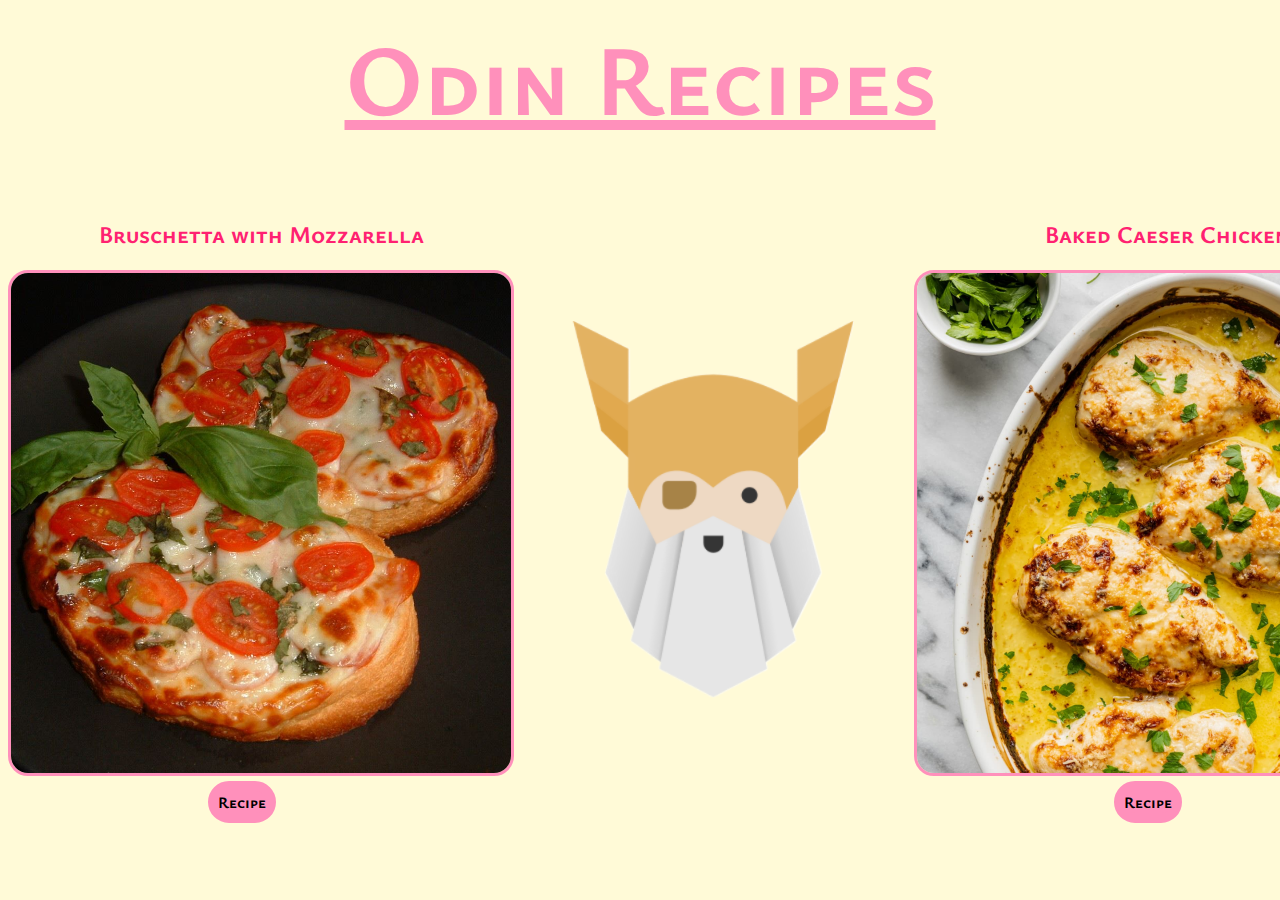
<file: Recipes/index.html>
<!DOCTYPE html>
<html lang="en">
<head>
    <meta charset="UTF-8">
    <meta name="viewport" content="width=device-width, initial-scale=1.0">
    <title>HTML Project</title>
    <link rel="stylesheet" href="css/style.css">
    <link rel="preconnect" href="https://fonts.googleapis.com">
    <link rel="preconnect" href="https://fonts.gstatic.com" crossorigin>
    <link href="https://fonts.googleapis.com/css2?family=Ysabeau+SC&display=swap" rel="stylesheet">
</head>
<body>
  
    <h1>Odin Recipes</h1><br>
    <br>

    
  <div class="container">

    <div class="cheese">
      <h2>Bruschetta with Mozzarella</h2>
      <img src="../images/cheese.jpg" alt="Bruschetta with Cheese" height="100px" width="100px"><br>
      <a href="item/bruschetta.html" class="button">Recipe</a>
    </div>

    <img src="../images/odin-trnas.png" class="odin">

    <div class="chicken">
      <h2>Baked Caeser Chicken</h2>
      <img src="../images/chicken.jpeg" alt="Baked Chicken" height="100px" width="100px"><br>
      <a href="item/chicken.html" class="button">Recipe</a>
    </div>

  </div>
</body>
</html>
</file>
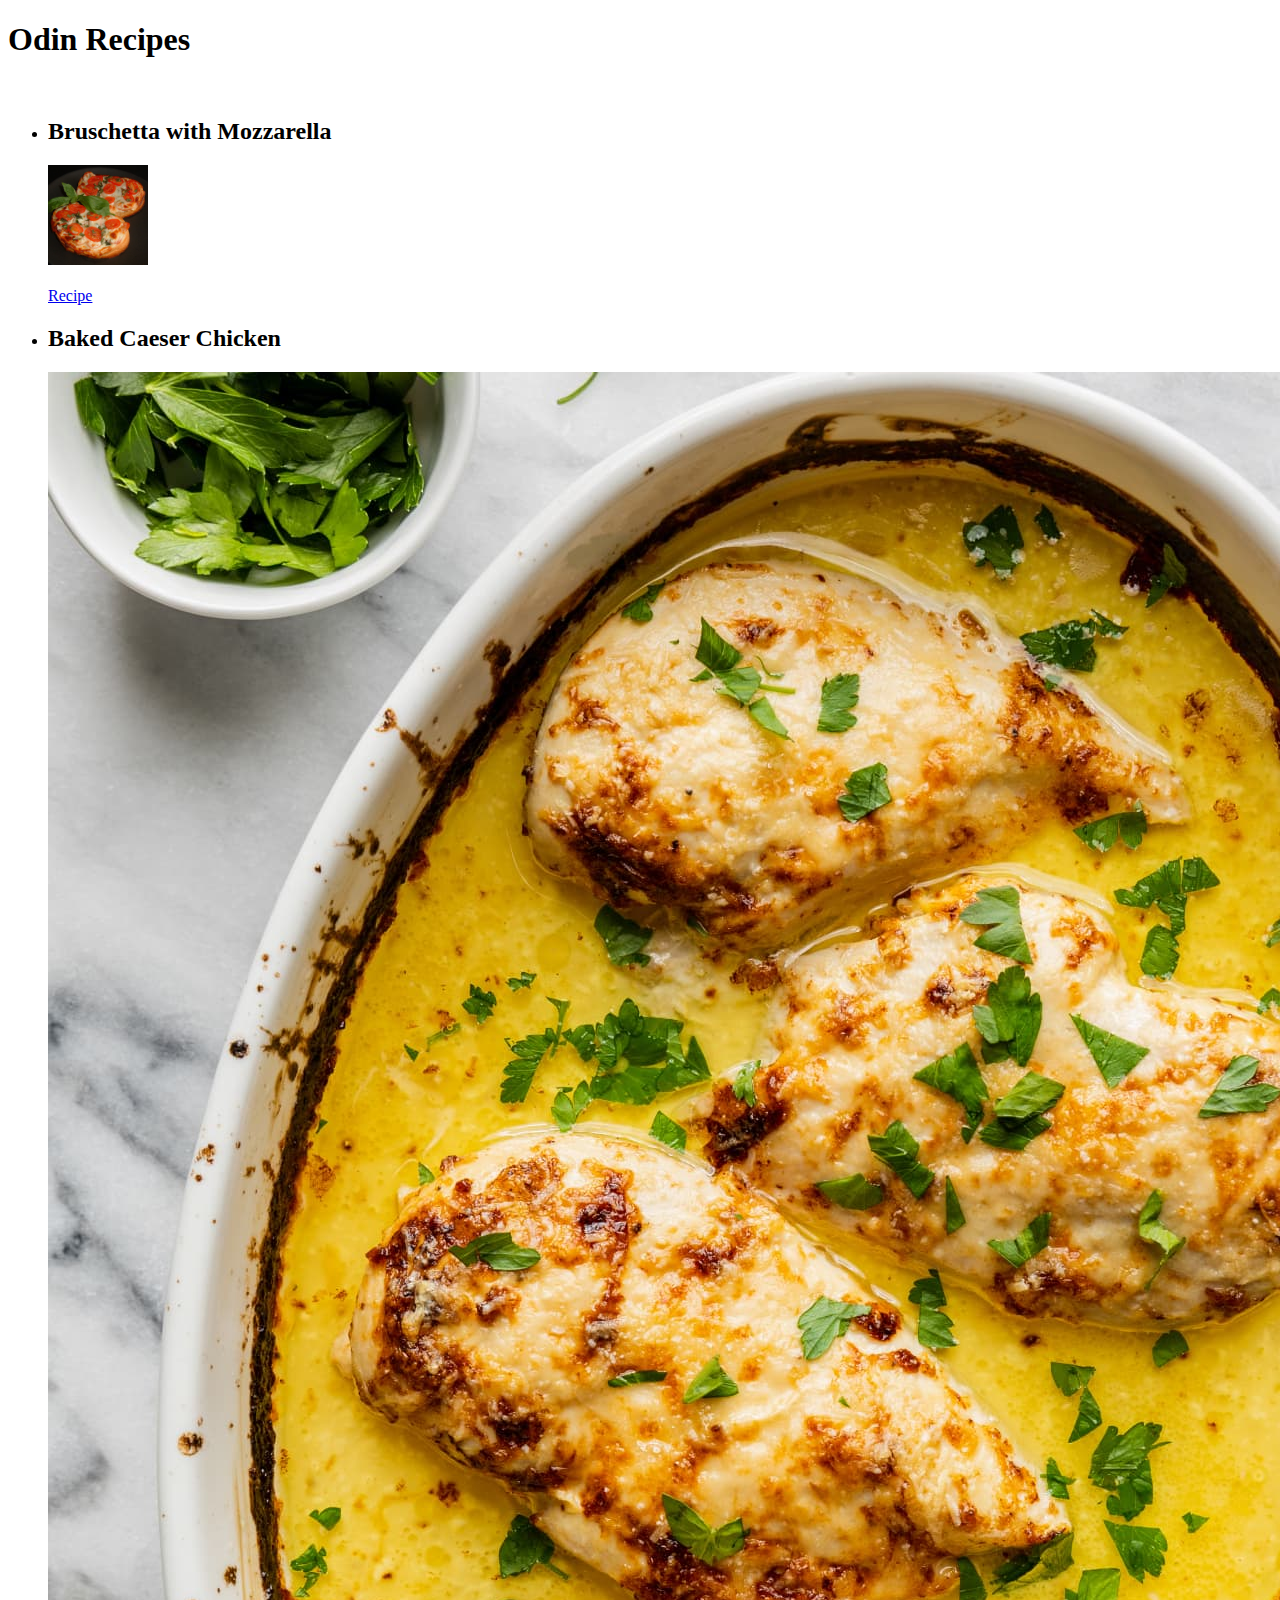
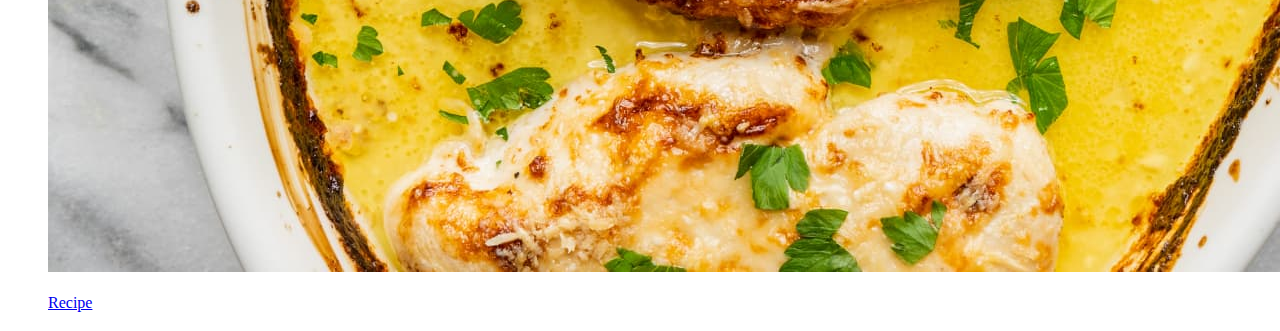
<file: Recipes/menu.html>
<!DOCTYPE html>
<html lang="en">
<head>
    <meta charset="UTF-8">
    <meta name="viewport" content="width=device-width, initial-scale=1.0">
    <title>HTML Project</title>
</head>
<body>
    <h1>Odin Recipes</h1><br>
    <ul>
    <li><h2>Bruschetta with Mozzarella</h2></li>
    <img src="/images/cheese.jpg" alt="Bruschetta with Cheese" height="100px"><br>
    <br>

    <a href="item/bruschetta.html">Recipe</a>
    <br>

    <li><h2>Baked Caeser Chicken</h2></li>
    <img src="/images/chicken.jpeg"><br>
    <br>
    <a href="item/chicken.html">Recipe</a>

    <h2></h2>
</body>
</html>
</file>
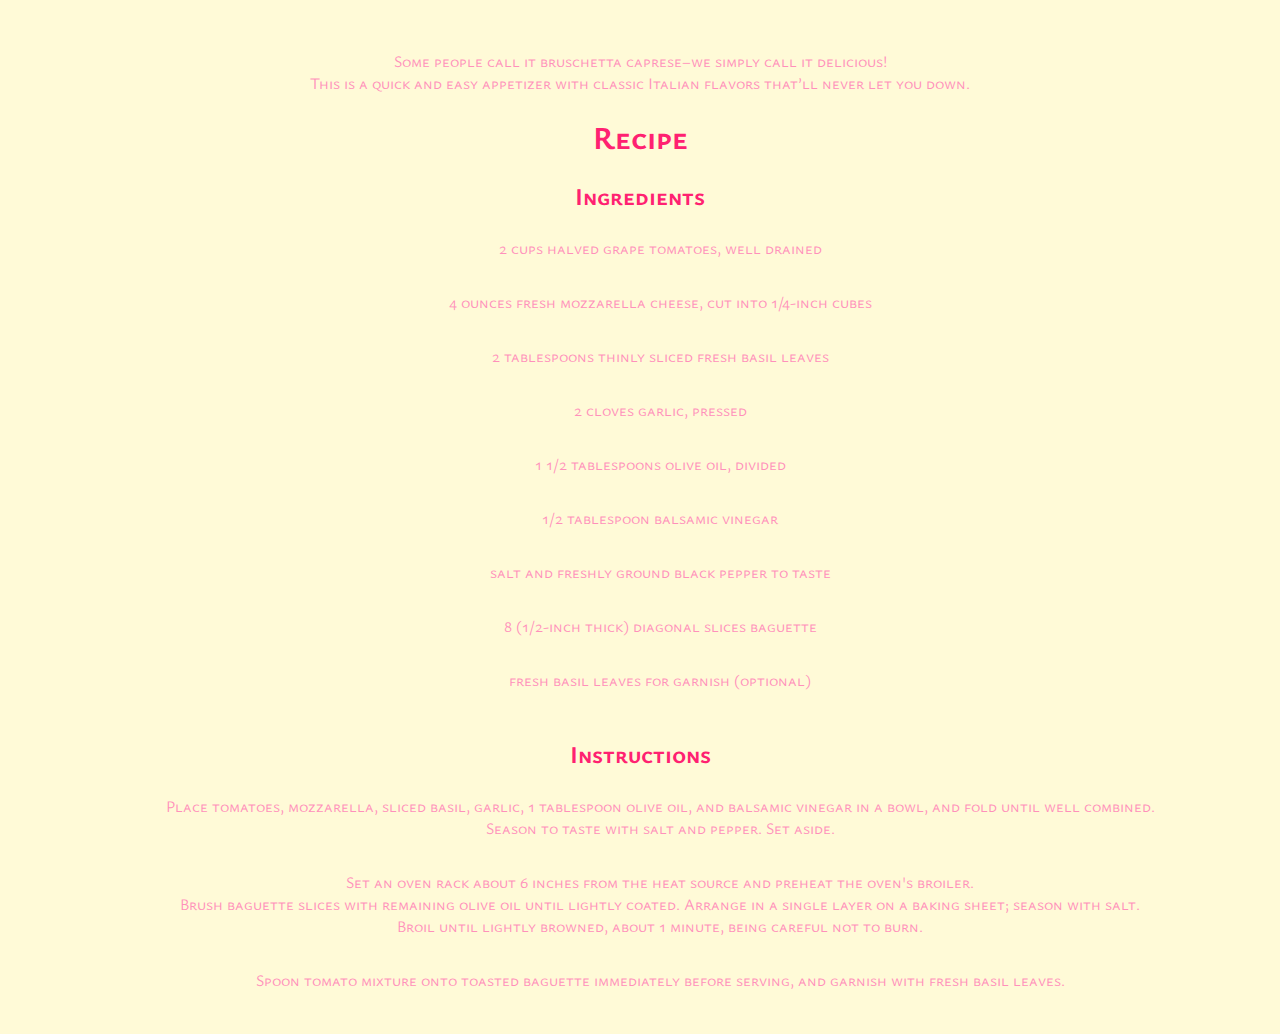
<file: Recipes/item/bruschetta.html>
<!DOCTYPE html>
<html lang="en">
<head>
    <meta charset="UTF-8">
    <meta name="viewport" content="width=device-width, initial-scale=1.0">
    <link rel="stylesheet" href="style/style-cheese.css">
    <link rel="preconnect" href="https://fonts.googleapis.com">
    <link rel="preconnect" href="https://fonts.gstatic.com" crossorigin>
    <link href="https://fonts.googleapis.com/css2?family=Ysabeau+SC&display=swap" rel="stylesheet">
    <title>Bruschetta with Cheese</title>
</head>
<body>
    <p>Some people call it bruschetta caprese–we simply call it delicious!<br>
     This is a quick and easy appetizer with classic Italian flavors that’ll never let you down.</p>
    
     
    

    <h1>Recipe</h1>
    <h2>Ingredients</h2>
    <ul>
    <li>2 cups halved grape tomatoes, well drained</li>
    <br>

    <li>4 ounces fresh mozzarella cheese, cut into 1/4-inch cubes</li>
    <br>

    <li>2 tablespoons thinly sliced fresh basil leaves</li>
    <br>

    <li>2 cloves garlic, pressed</li>
    <br>
    

    <li>1 1/2 tablespoons olive oil, divided</li>
    <br>

    <li>1/2 tablespoon balsamic vinegar</li>
    <br>

    <li>salt and freshly ground black pepper to taste</li>
    <br>

    <li>8 (1/2-inch thick) diagonal slices baguette</li>
    <br>

    <li>fresh basil leaves for garnish (optional)</li>
    <br>
    </ul>

    <h2>Instructions</h2>

    <ol>
        <li>Place tomatoes, mozzarella, sliced basil, garlic, 1 tablespoon olive oil, and balsamic vinegar in a bowl, and fold until well combined.<br>
             Season to taste with salt and pepper. Set aside.</li>
             <br>

        <li>Set an oven rack about 6 inches from the heat source and preheat the oven's broiler.<br>
            Brush baguette slices with remaining olive oil until lightly coated. Arrange in a single layer on a baking sheet; season with salt.<br>
            Broil until lightly browned, about 1 minute, being careful not to burn.</li>
            <br>

        <li>Spoon tomato mixture onto toasted baguette immediately before serving, and garnish with fresh basil leaves.</li>
        <br>
            
    </ol>


</body>
</html>
</file>
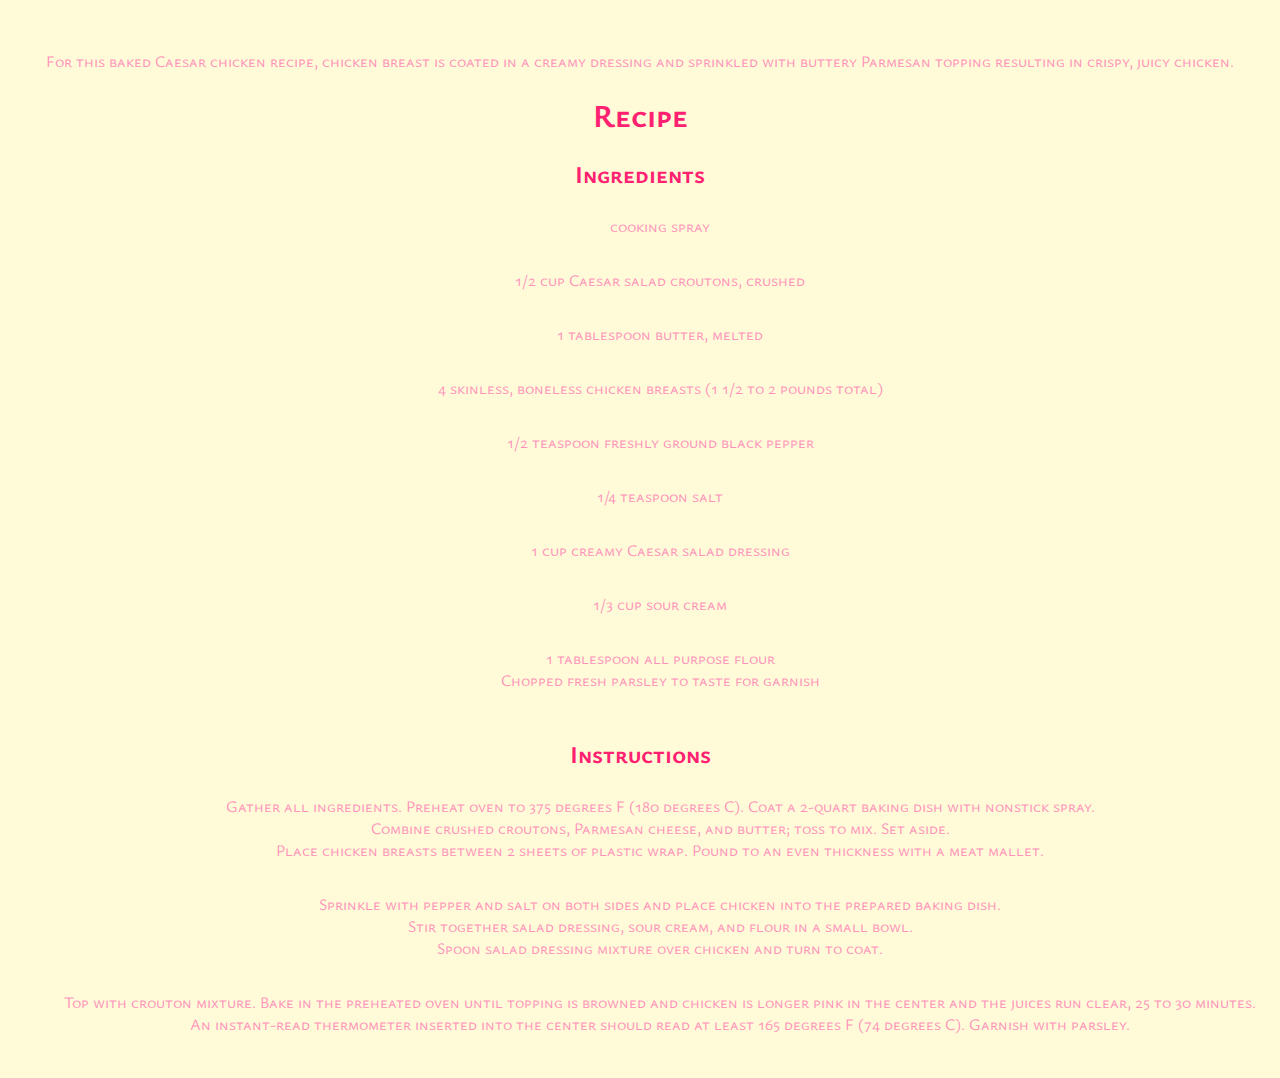
<file: Recipes/item/chicken.html>
<!DOCTYPE html>
<html lang="en">
<head>
    <meta charset="UTF-8">
    <meta name="viewport" content="width=device-width, initial-scale=1.0">
    <link rel="stylesheet" href="style/style-chicken.css">
    <link rel="preconnect" href="https://fonts.googleapis.com">
    <link rel="preconnect" href="https://fonts.gstatic.com" crossorigin>
    <link href="https://fonts.googleapis.com/css2?family=Ysabeau+SC&display=swap" rel="stylesheet">
    <title>Bruschetta with Cheese</title>
</head>
<body>
    <p>For this baked Caesar chicken recipe, chicken breast is coated in a creamy dressing and sprinkled with buttery Parmesan topping resulting in crispy, juicy chicken.</p>
   

    <h1>Recipe</h1>
    <h2>Ingredients</h2>
    <ul>
    <li>cooking spray</li>
    <br>

    <li>1/2 cup Caesar salad croutons, crushed</li>
    <br>

    <li>1 tablespoon butter, melted</li>
    <br>

    <li>4 skinless, boneless chicken breasts (1 1/2 to 2 pounds total)</li>
    <br>
    

    <li>1/2 teaspoon freshly ground black pepper</li>
    <br>

    <li>1/4 teaspoon salt</li>
    <br>

    <li>1 cup creamy Caesar salad dressing</li>
    <br>

    <li>1/3 cup sour cream</li>
    <br>

    <li>1 tablespoon all purpose flour<br>
        Chopped fresh parsley to taste for garnish</li>
    <br>
    </ul>

    <h2>Instructions</h2>

    <ol>
        <li>Gather all ingredients. Preheat oven to 375 degrees F (180 degrees C). Coat a 2-quart baking dish with nonstick spray.<br>
            Combine crushed croutons, Parmesan cheese, and butter; toss to mix. Set aside.<br>
            Place chicken breasts between 2 sheets of plastic wrap. Pound to an even thickness with a meat mallet.<br>
        </li>
             <br>

        <li>Sprinkle with pepper and salt on both sides and place chicken into the prepared baking dish.<br>
            Stir together salad dressing, sour cream, and flour in a small bowl.<br>
            Spoon salad dressing mixture over chicken and turn to coat.</li>
            <br>

        <li>Top with crouton mixture.
            Bake in the preheated oven until topping is browned and chicken is longer pink in the center and the juices run clear, 25 to 30 minutes.<br>
            An instant-read thermometer inserted into the center should read at least 165 degrees F (74 degrees C). Garnish with parsley. 
        </li>
        <br>
            
    </ol>


</body>
</html>
</file>
<file: Recipes/css/style.css>
*{
    font-family: 'Ysabeau SC', sans-serif;
    background-color: #FFFAD7;
}
img{
    height: 500px;
    width: 500px;
    border-style: solid;
    border-radius: 20px;
    border-color: #FF90BB;  
}
h1{
    font-weight: bolder;
    text-align: center;
    color:#FF90BB;
    font-size: 100px;
    margin: 10px;
    text-decoration: underline;
}
h2{
    color:#FF2171;
    text-align: center;
}
a{
    color:#FF2171;
    text-decoration: none;
}
a.button{
    text-align: center;
    margin-left: 200px;
    background-color: #FF90BB;
    text-decoration: none;
    -webkit-appearance: button;
    -moz-appearance: button;
    appearance: button;
    text-decoration: none;
    color: initial;
    font-weight: bold;
    border-style:solid;
    border-color: #FF90BB;
    border-radius: 25px;
    border-width: 10px; 
}
.odin{
    height: 400px;
    width: 400px;
    border: none;
}
.container{
    display: flex;
    justify-content:space-around;
    align-items: center;
    height: 100%;
    
}
</file>
<file: Recipes/item/style/style-cheese.css>
*{
    font-family: 'Ysabeau SC', sans-serif;
    background-color: #FFFAD7;
    color:#FF90BB;
    text-align: center;
}
ul,ol{
list-style: none;
}
h1,h2{
    color:#FF2171;
}
li{
    padding: 5px;
}
p{
    margin-top: 50px;
}
</file>
<file: Recipes/item/style/style-chicken.css>
*{
    font-family: 'Ysabeau SC', sans-serif;
    background-color: #FFFAD7;
    color:#FF90BB;
    text-align: center;
}
ul,ol{
list-style: none;
}
h1,h2{
    color:#FF2171;
}
li{
    padding: 5px;
}
p{
    margin-top: 50px;
}
</file>
